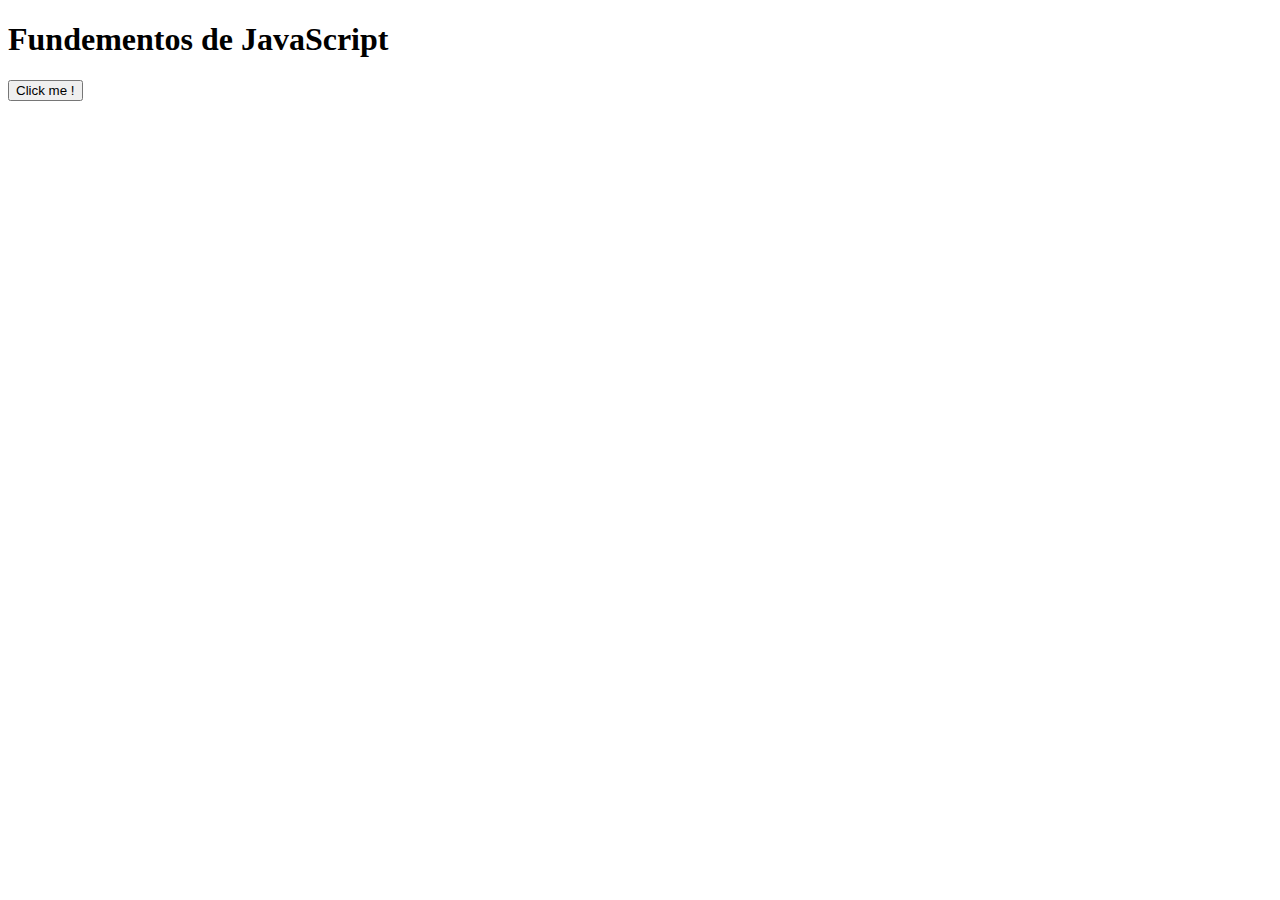
<file: index.html>
<!DOCTYPE html>
<html lang="en">

<head>
    <meta charset="UTF-8">
    <meta name="viewport" content="width=device-width, initial-scale=1.0">
    <title>Fundementos JS</title>
</head>

<body>
    <h1>Fundementos de JavaScript</h1>
    <button onclick="hola()">Click me !</button>
    <script src="./app.js"></script>
</body>

</html>
</file>
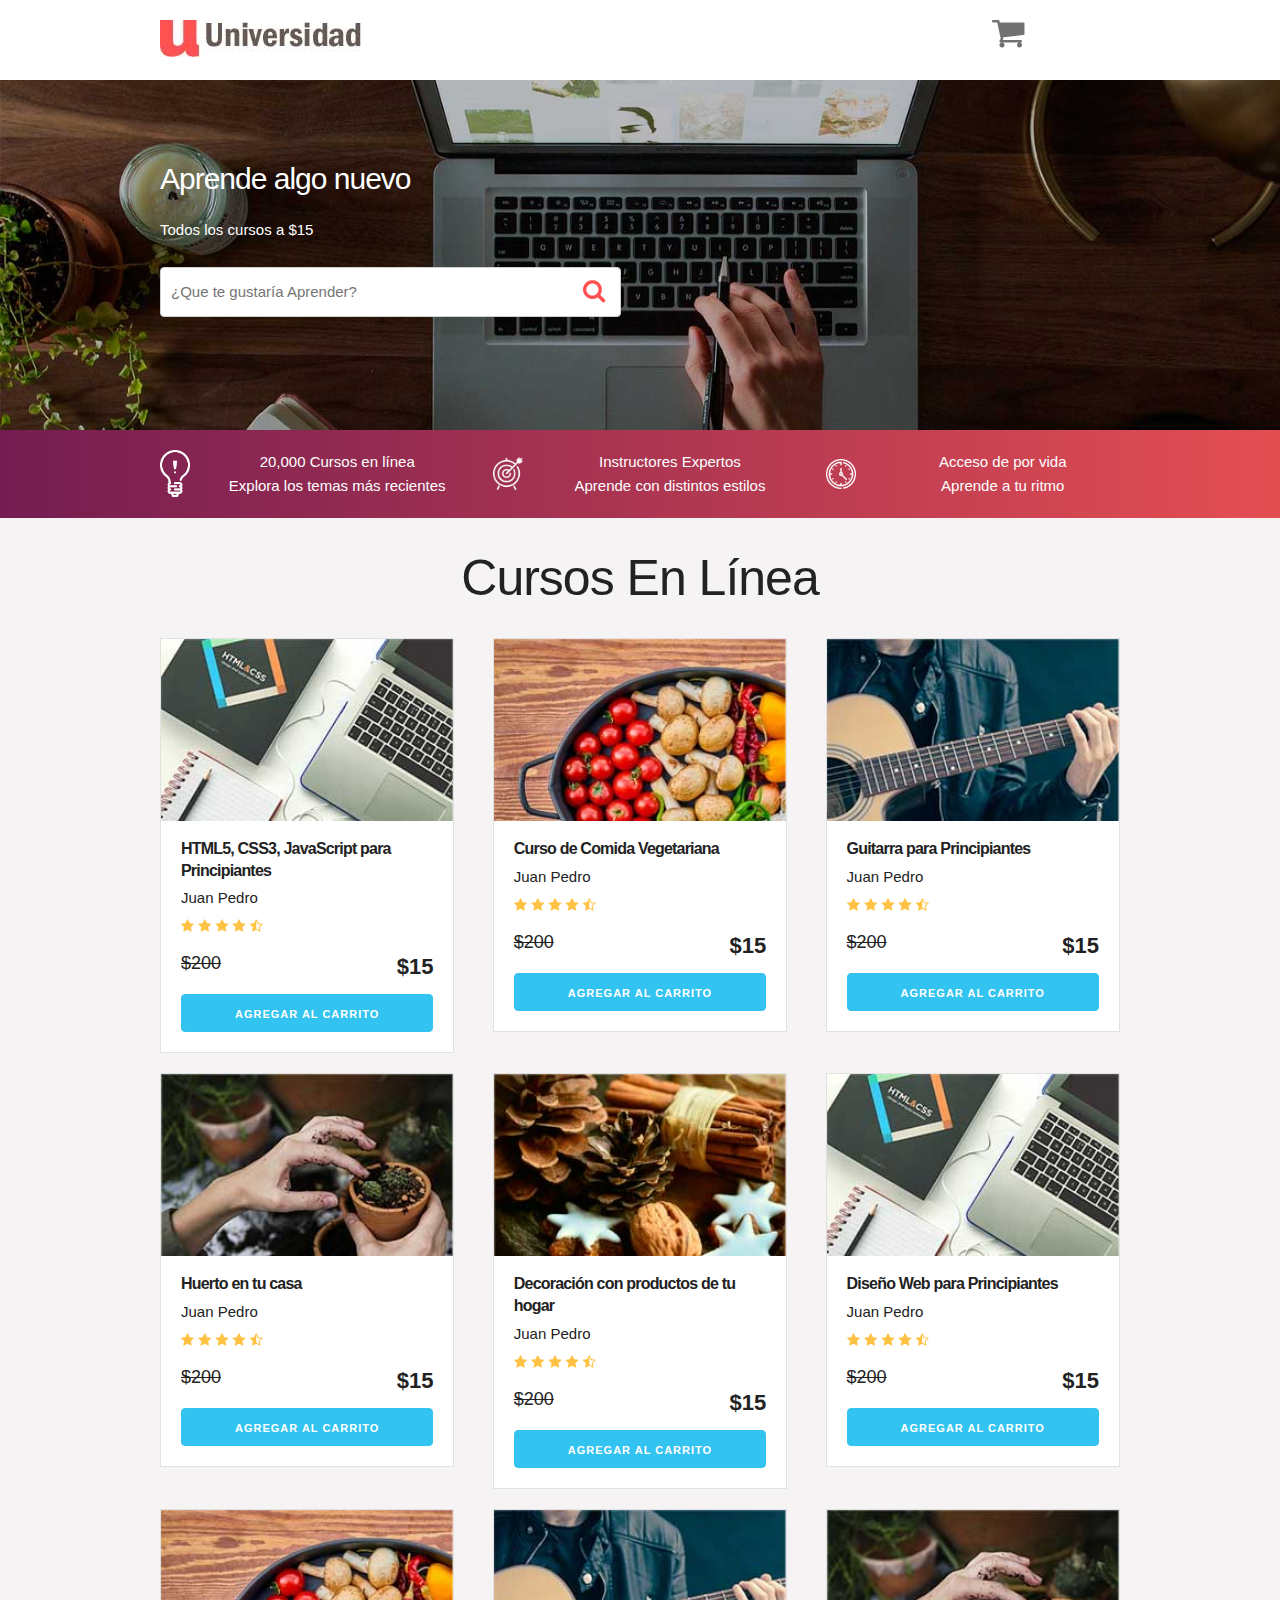
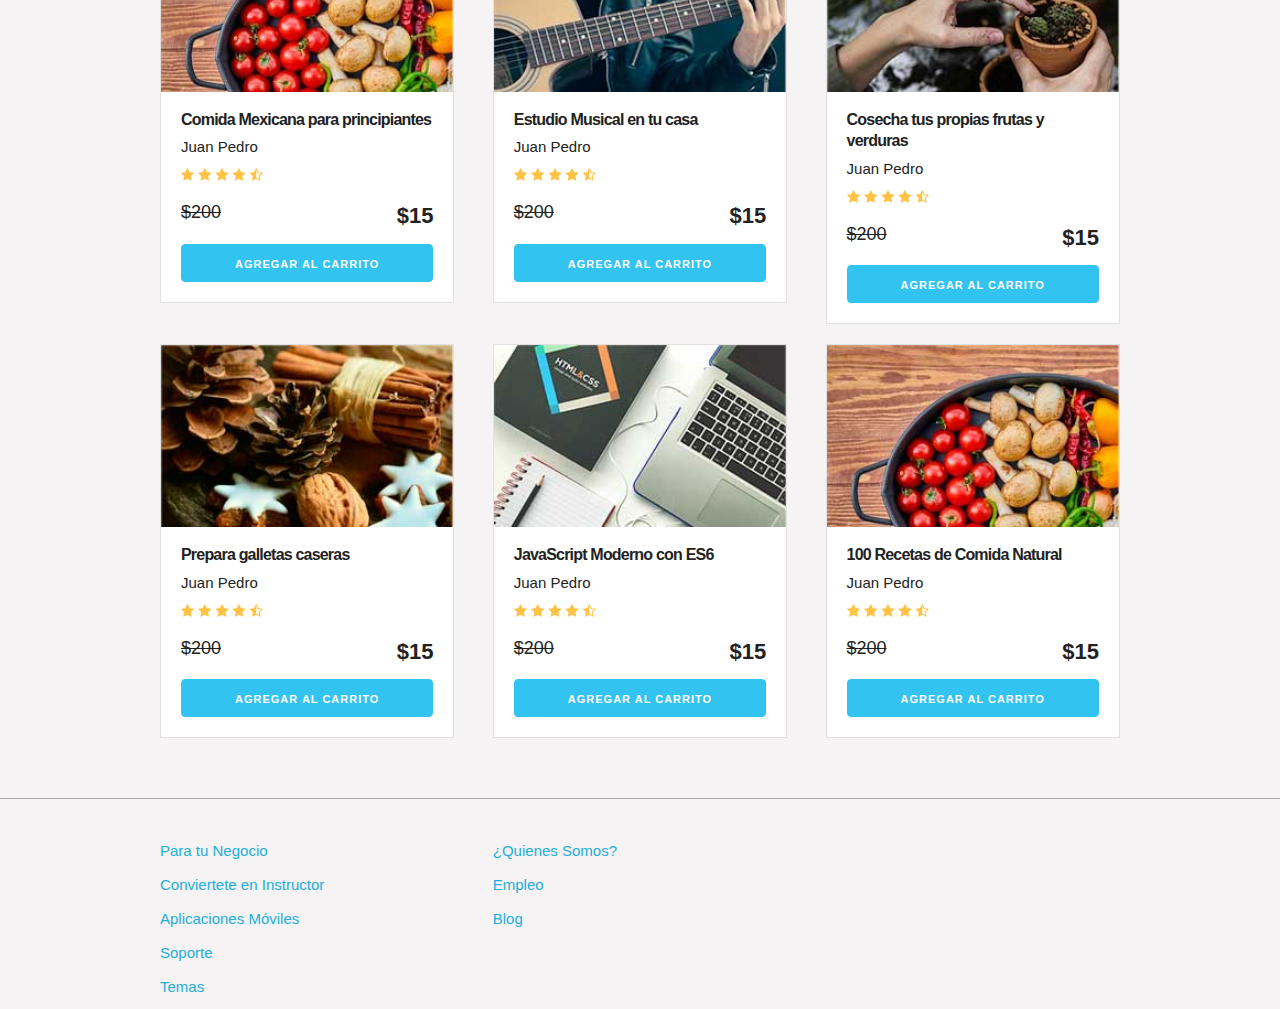
<file: CarritoJS/index.html>
<!DOCTYPE html>
<html lang="en">
<head>
    <meta charset="UTF-8">
    <meta name="viewport" content="width=device-width, initial-scale=1.0">
    <meta http-equiv="X-UA-Compatible" content="ie=edge">
    <title>Carrito</title>
    <link rel="stylesheet" href="css/normalize.css">
    <link rel="stylesheet" href="css/skeleton.css">
    <link rel="stylesheet" href="css/custom.css">
</head>
<body>
<header id="header" class="header">
    <div class="container">
        <div class="row">
            <div class="four columns">
                <img src="img/logo.jpg" id="logo">
            </div>
            <div class="two columns u-pull-right">
                <ul>
                    <li class="submenu">
                            <img src="img/cart.png" id="img-carrito">
                            <div id="carrito">
                                    
                                    <table id="lista-carrito" class="u-full-width">
                                        <thead>
                                            <tr>
                                                <th>Imagen</th>
                                                <th>Nombre</th>
                                                <th>Precio</th>
                                                <th>Cantidad</th>
                                                <th></th>
                                            </tr>
                                        </thead>
                                        <tbody></tbody>
                                    </table>

                                    <a href="#" id="vaciar-carrito" class="button u-full-width">Vaciar Carrito</a>
                            </div>
                    </li>
                </ul>
            </div>
        </div> 
    </div>
    </header>


    <div id="hero">
        <div class="container">
            <div class="row">
                    <div class="six columns">
                        <div class="contenido-hero">
                                <h2>Aprende algo nuevo</h2>
                                <p>Todos los cursos a $15</p>
                                <form action="#" id="busqueda" method="post" class="formulario">
                                    <input class="u-full-width" type="text" placeholder="¿Que te gustaría Aprender?" id="buscador">
                                    <input type="submit" id="submit-buscador" class="submit-buscador">
                                </form>
                        </div>
                    </div>
            </div> 
        </div>
    </div>

    <div class="barra">
        <div class="container">
            <div class="row">
                    <div class="four columns icono icono1">
                        <p>20,000 Cursos en línea <br>
                        Explora  los temas más recientes</p>
                    </div>
                    <div class="four columns icono icono2">
                        <p>Instructores Expertos <br>
                        Aprende con distintos estilos</p>
                    </div>
                    <div class="four columns icono icono3">
                        <p>Acceso de por vida <br>
                        Aprende a tu ritmo</p>
                    </div>
            </div>
        </div>

    </div>

    <div id="lista-cursos" class="container">
        <h1 id="encabezado" class="encabezado">Cursos En Línea</h1>
        <div class="row">
            <div class="four columns">
                <div class="card">
                    <img src="img/curso1.jpg" class="imagen-curso u-full-width">
                    <div class="info-card">
                        <h4>HTML5, CSS3, JavaScript para Principiantes</h4>
                        <p>Juan Pedro</p>
                        <img src="img/estrellas.png">
                        <p class="precio">$200  <span class="u-pull-right ">$15</span></p>
                        <a href="#" class="u-full-width button-primary button input agregar-carrito" data-id="1">Agregar Al Carrito</a>
                    </div>
                </div> <!--.card-->
            </div>
            <div class="four columns">
                    <div class="card">
                        <img src="img/curso2.jpg" class="imagen-curso u-full-width">
                        <div class="info-card">
                            <h4>Curso de Comida Vegetariana</h4>
                            <p>Juan Pedro</p>
                            <img src="img/estrellas.png">
                            <p class="precio">$200  <span class="u-pull-right ">$15</span></p>
                            <a href="#" class="u-full-width button-primary button input agregar-carrito" data-id="2">Agregar Al Carrito</a>
                        </div>
                    </div>
            </div>
            <div class="four columns">
                    <div class="card">
                        <img src="img/curso3.jpg" class="imagen-curso u-full-width">
                        <div class="info-card">
                            <h4>Guitarra para Principiantes</h4>
                            <p>Juan Pedro</p>
                            <img src="img/estrellas.png">
                            <p class="precio">$200  <span class="u-pull-right ">$15</span></p>
                            <a href="#" class="u-full-width button-primary button input agregar-carrito" data-id="3">Agregar Al Carrito</a>
                        </div>
                    </div> <!--.card-->
            </div>

        </div> <!--.row-->
        <div class="row">
            <div class="four columns">
                <div class="card">
                    <img src="img/curso4.jpg" class="imagen-curso u-full-width">
                    <div class="info-card">
                        <h4>Huerto en tu casa</h4>
                        <p>Juan Pedro</p>
                        <img src="img/estrellas.png">
                        <p class="precio">$200  <span class="u-pull-right ">$15</span></p>
                        <a href="#" class="u-full-width button-primary button input agregar-carrito" data-id="4">Agregar Al Carrito</a>
                    </div>
                </div> <!--.card-->
            </div>
            <div class="four columns">
                    <div class="card">
                        <img src="img/curso5.jpg" class="imagen-curso u-full-width">
                        <div class="info-card">
                            <h4>Decoración con productos de tu hogar</h4>
                            <p>Juan Pedro</p>
                            <img src="img/estrellas.png">
                            <p class="precio">$200  <span class="u-pull-right ">$15</span></p>
                            <a href="#" class="u-full-width button-primary button input agregar-carrito" data-id="5">Agregar Al Carrito</a>
                        </div>
                    </div> <!--.card-->
            </div>
            <div class="four columns">
                    <div class="card">
                        <img src="img/curso1.jpg" class="imagen-curso u-full-width">
                        <div class="info-card">
                            <h4>Diseño Web para Principiantes</h4>
                            <p>Juan Pedro</p>
                            <img src="img/estrellas.png">
                            <p class="precio">$200  <span class="u-pull-right ">$15</span></p>
                            <a href="#" class="u-full-width button-primary button input agregar-carrito" data-id="6">Agregar Al Carrito</a>
                        </div>
                    </div> <!--.card-->
            </div>
        </div> <!--.row-->
        <div class="row">
            <div class="four columns">
                <div class="card">
                    <img src="img/curso2.jpg" class="imagen-curso u-full-width">
                    <div class="info-card">
                        <h4>Comida Mexicana para principiantes</h4>
                        <p>Juan Pedro</p>
                        <img src="img/estrellas.png">
                        <p class="precio">$200  <span class="u-pull-right ">$15</span></p>
                        <a href="#" class="u-full-width button-primary button input agregar-carrito" data-id="7">Agregar Al Carrito</a>
                    </div>
                </div> <!--.card-->
            </div>
            <div class="four columns">
                    <div class="card">
                        <img src="img/curso3.jpg" class="imagen-curso u-full-width">
                        <div class="info-card">
                            <h4>Estudio Musical en tu casa</h4>
                            <p>Juan Pedro</p>
                            <img src="img/estrellas.png">
                            <p class="precio">$200  <span class="u-pull-right ">$15</span></p>
                            <a href="#" class="u-full-width button-primary button input agregar-carrito" data-id="8">Agregar Al Carrito</a>
                        </div>
                    </div> <!--.card-->
            </div>
            <div class="four columns">
                    <div class="card">
                        <img src="img/curso4.jpg" class="imagen-curso u-full-width">
                        <div class="info-card">
                            <h4>Cosecha tus propias frutas y verduras</h4>
                            <p>Juan Pedro</p>
                            <img src="img/estrellas.png">
                            <p class="precio">$200  <span class="u-pull-right ">$15</span></p>
                            <a href="#" class="u-full-width button-primary button input agregar-carrito" data-id="9">Agregar Al Carrito</a>
                        </div>
                    </div> <!--.card-->
            </div>
        </div> <!--.row-->
        <div class="row">
                <div class="four columns">
                    <div class="card">
                        <img src="img/curso5.jpg" class="imagen-curso u-full-width">
                        <div class="info-card">
                            <h4>Prepara galletas caseras</h4>
                            <p>Juan Pedro</p>
                            <img src="img/estrellas.png">
                            <p class="precio">$200  <span class="u-pull-right ">$15</span></p>
                            <a href="#" class="u-full-width button-primary button input agregar-carrito" data-id="10">Agregar Al Carrito</a>
                        </div>
                    </div> <!--.card-->
                </div>
                <div class="four columns">
                        <div class="card">
                            <img src="img/curso1.jpg" class="imagen-curso u-full-width">
                            <div class="info-card">
                                <h4>JavaScript Moderno con ES6</h4>
                                <p>Juan Pedro</p>
                                <img src="img/estrellas.png">
                                <p class="precio">$200  <span class="u-pull-right ">$15</span></p>
                                <a href="#" class="u-full-width button-primary button input agregar-carrito" data-id="11">Agregar Al Carrito</a>
                            </div>
                        </div> <!--.card-->
                </div>
                <div class="four columns">
                        <div class="card">
                            <img src="img/curso2.jpg" class="imagen-curso u-full-width">
                            <div class="info-card">
                                <h4>100 Recetas de Comida Natural</h4>
                                <p>Juan Pedro</p>
                                <img src="img/estrellas.png">
                                <p class="precio">$200  <span class="u-pull-right ">$15</span></p>
                                <a href="#" class="u-full-width button-primary button input agregar-carrito" data-id="12">Agregar Al Carrito</a>
                            </div>
                        </div> <!--.card-->
                </div>
            </div> <!--.row-->
    </div>  

    <footer id="footer" class="footer">
        <div class="container">
            <div class="row">
                    <div class="four columns">
                            <nav id="principal" class="menu">
                                <a class="enlace" href="#">Para tu Negocio</a>
                                <a class="enlace" href="#">Conviertete en Instructor</a>
                                <a class="enlace" href="#">Aplicaciones Móviles</a>
                                <a class="enlace" href="#">Soporte</a>
                                <a class="enlace" href="#">Temas</a>
                            </nav>
                    </div>
                    <div class="four columns">
                            <nav id="secundaria" class="menu">
                                <a class="enlace" href="#">¿Quienes Somos?</a>
                                <a class="enlace" href="#">Empleo</a>
                                <a class="enlace" href="#">Blog</a>
                            </nav>
                    </div>
            </div>
        </div>
    </footer>

    <script src="js/app.js"></script>

</body>
</html>
</file>
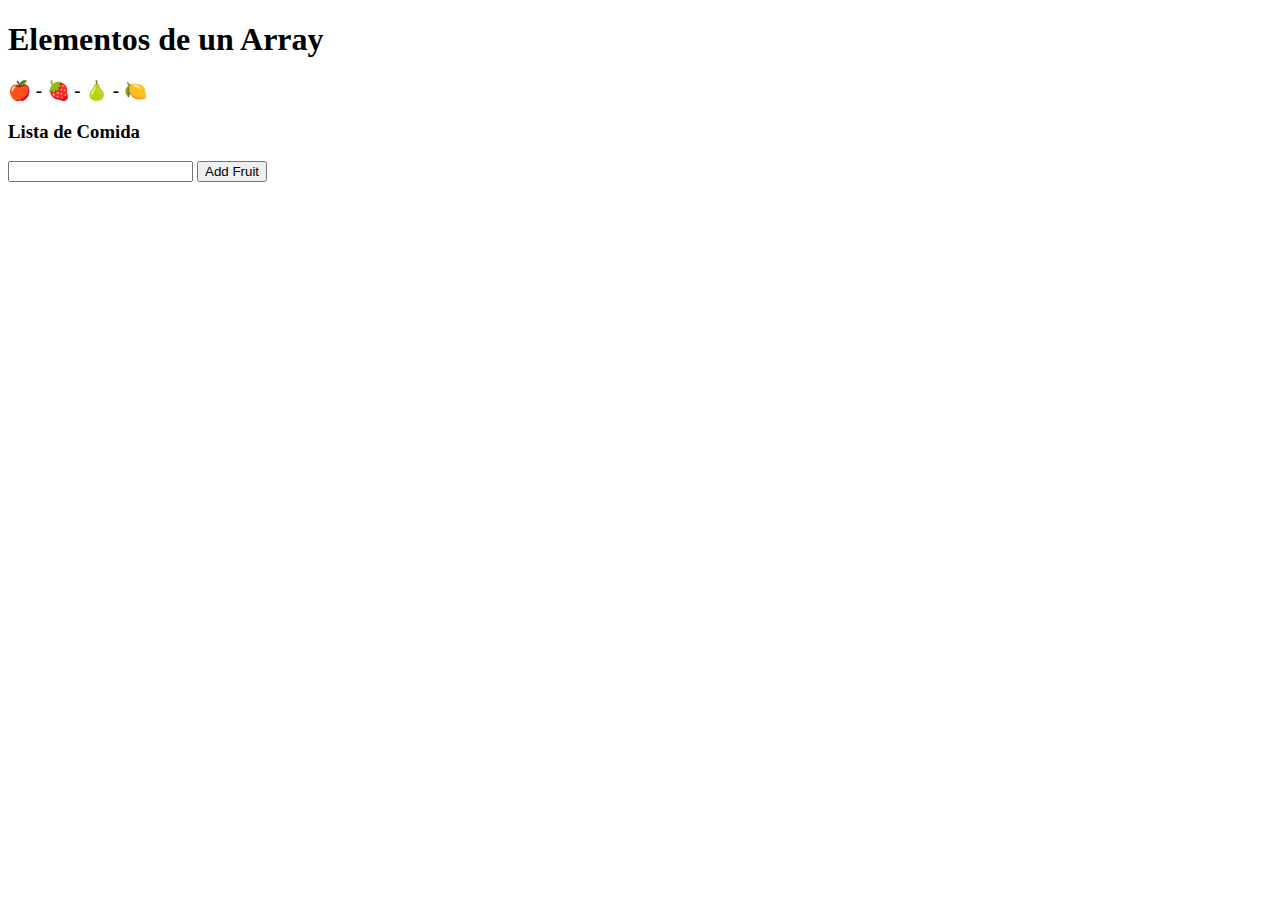
<file: arrays.html>
<!DOCTYPE html>
<html lang="en">
<head>
    <meta charset="UTF-8">
    <meta name="viewport" content="width=device-width, initial-scale=1.0">
    <title>Document</title>
</head>
<body>
    <div class="container">
        <h1>Elementos de un Array</h1>
        <h3 id="resultado"></h3>
        <h3>Lista de Comida</h3>
        <input type="text" id="itemFood">
        <button onclick="addFruit()">Add Fruit</button>
        <br>
        <ul id="comida"></ul>
    </div>
    <script src="./arrays.js"></script>
</body>
</html>
</file>
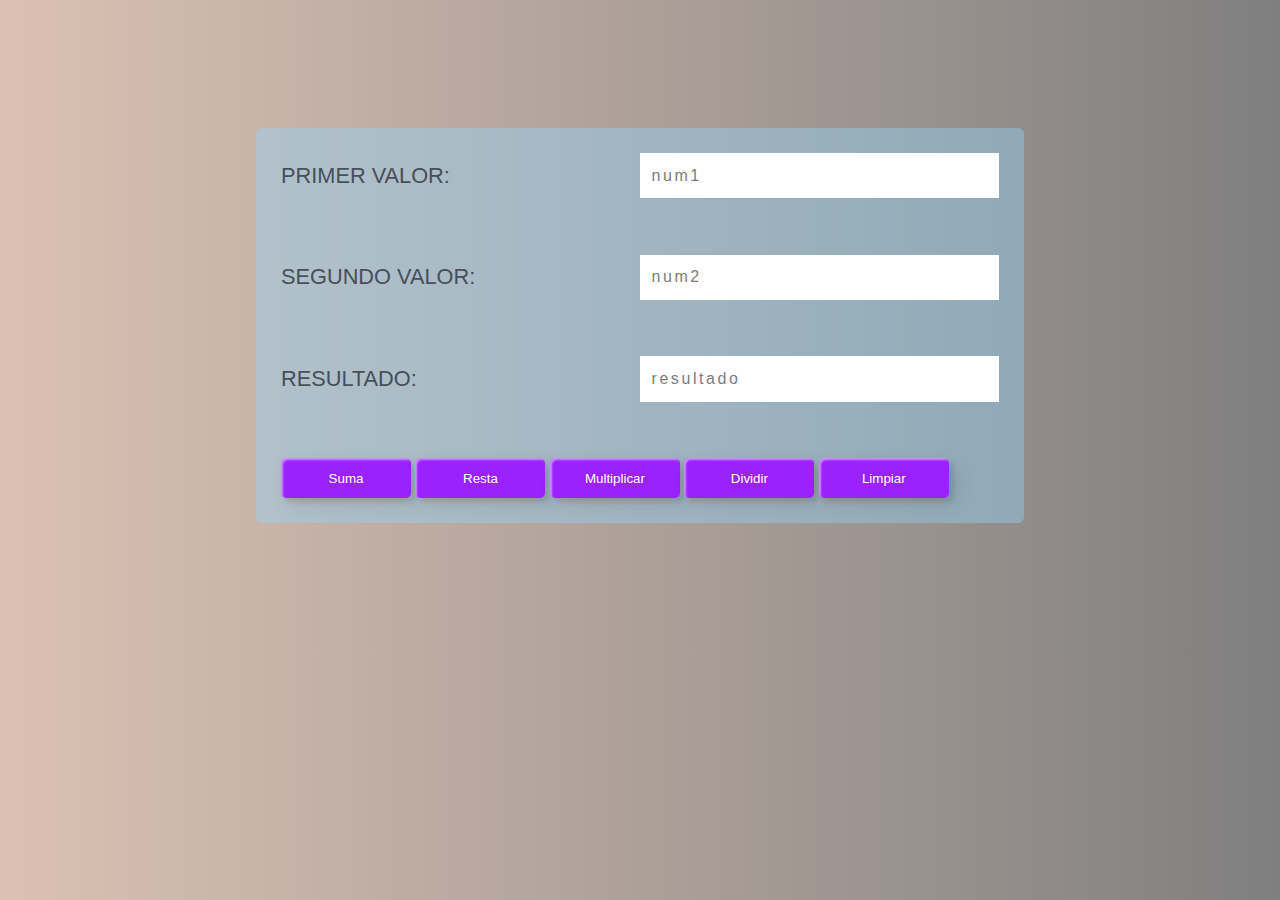
<file: calculadora.html>
<!DOCTYPE html>
<html lang="en">
<head>
    <meta charset="UTF-8">
    <meta name="viewport" content="width=device-width, initial-scale=1.0">
    <link rel="stylesheet" href="./styles.css">
    <title>Calculadora JS</title>
</head>
<body>
    <div class="container">
        <div class="card"> 
            <div class="field pixel">
                    <label for="pixel">Primer Valor: </label>
                <input type="text" name="" id="num1" placeholder="num1" class="m-pixel"></div>
                <br>
                <div class="field pixel">
                    <label for="pixel">Segundo Valor: </label>
                <input type="text" name="" id="num2" placeholder="num2" class="m-pixel"></div>
                <br>
                <div class="field pixel">
                    <label for="pixel">Resultado: </label>
                <input type="text" name="" id="res" placeholder="resultado" class="m-pixel"></div>
                <br>
                
                <button onclick="suma()" class="efect">Suma</button>
                <button onclick="resta()" class="efect">Resta</button>
                <button onclick="multiplicar()" class="efect">Multiplicar</button>
                <button onclick="dividir()" class="efect">Dividir</button>
                <button onclick="limpiar()" class="efect">Limpiar</button>
        </div>
    </div>
    <script src="./calculadora.js"></script>
</body>
</html>
</file>
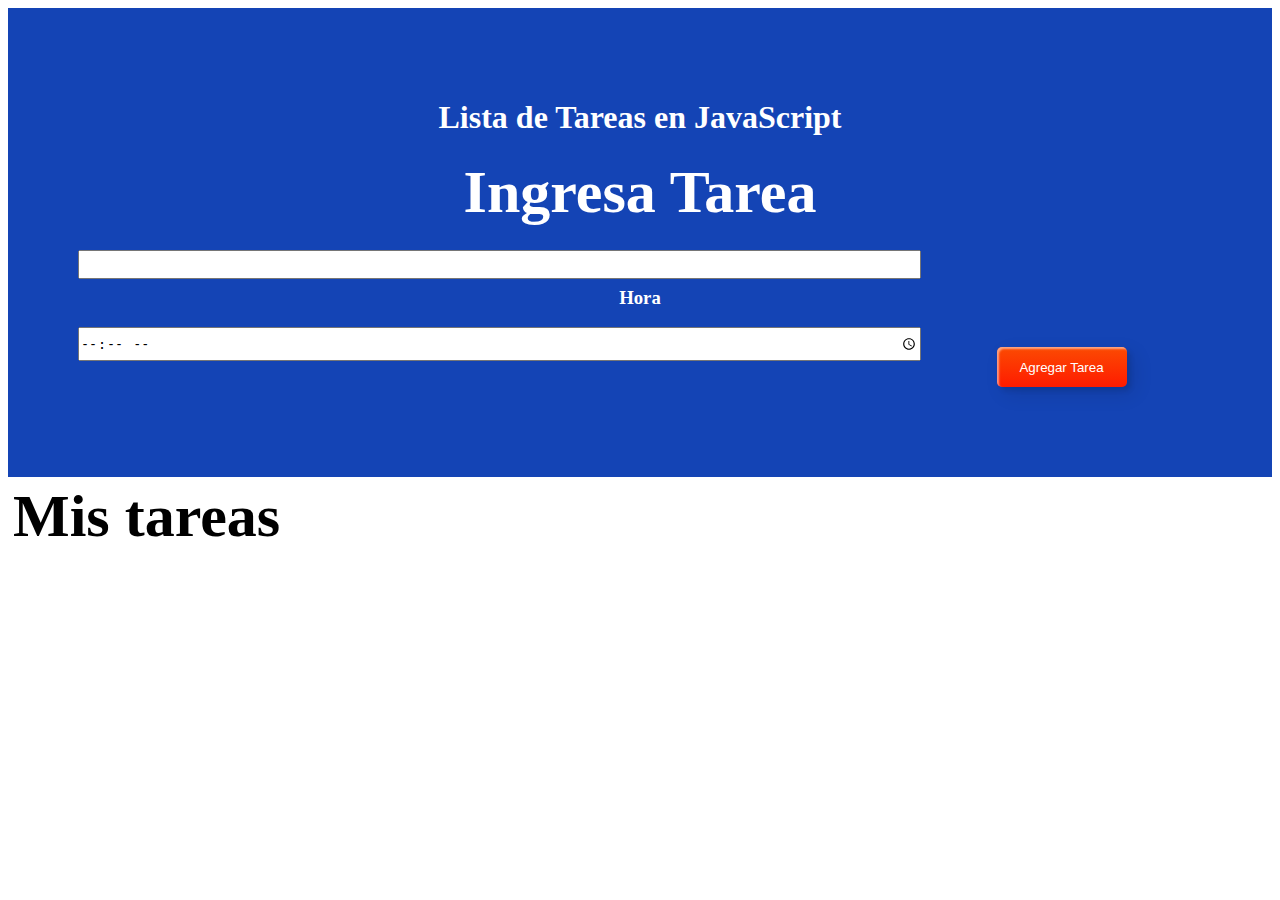
<file: tareas.html>
<!DOCTYPE html>
<html lang="en">
<head>
    <meta charset="UTF-8">
    <meta name="viewport" content="width=device-width, initial-scale=1.0">
    <link rel="stylesheet" href="./style_tarea.css">
    <title>Lista se Tareas en JavaScript</title>
</head>
<body>
    <div class="container">
        <div class="cabeza">
        <h1>Lista de Tareas en JavaScript</h1>
        <div id="formulario">
            <h2>Ingresa Tarea </h2>
            <br>
            <input type="" id="inputTarea">
            <br>
            <h3>Hora</h3>
            <input type="time" id="tiempo">
            <button onclick="addTarea()" class="custom-btn btn-5">Agregar Tarea</button></div>
        </div>
        <div class="" id="tareas">
            <h2>Mis tareas</h2>
            <ul></ul>
        </div>
    </div>
    <script src="./tareas.js"></script>
</body>
</html>
</file>
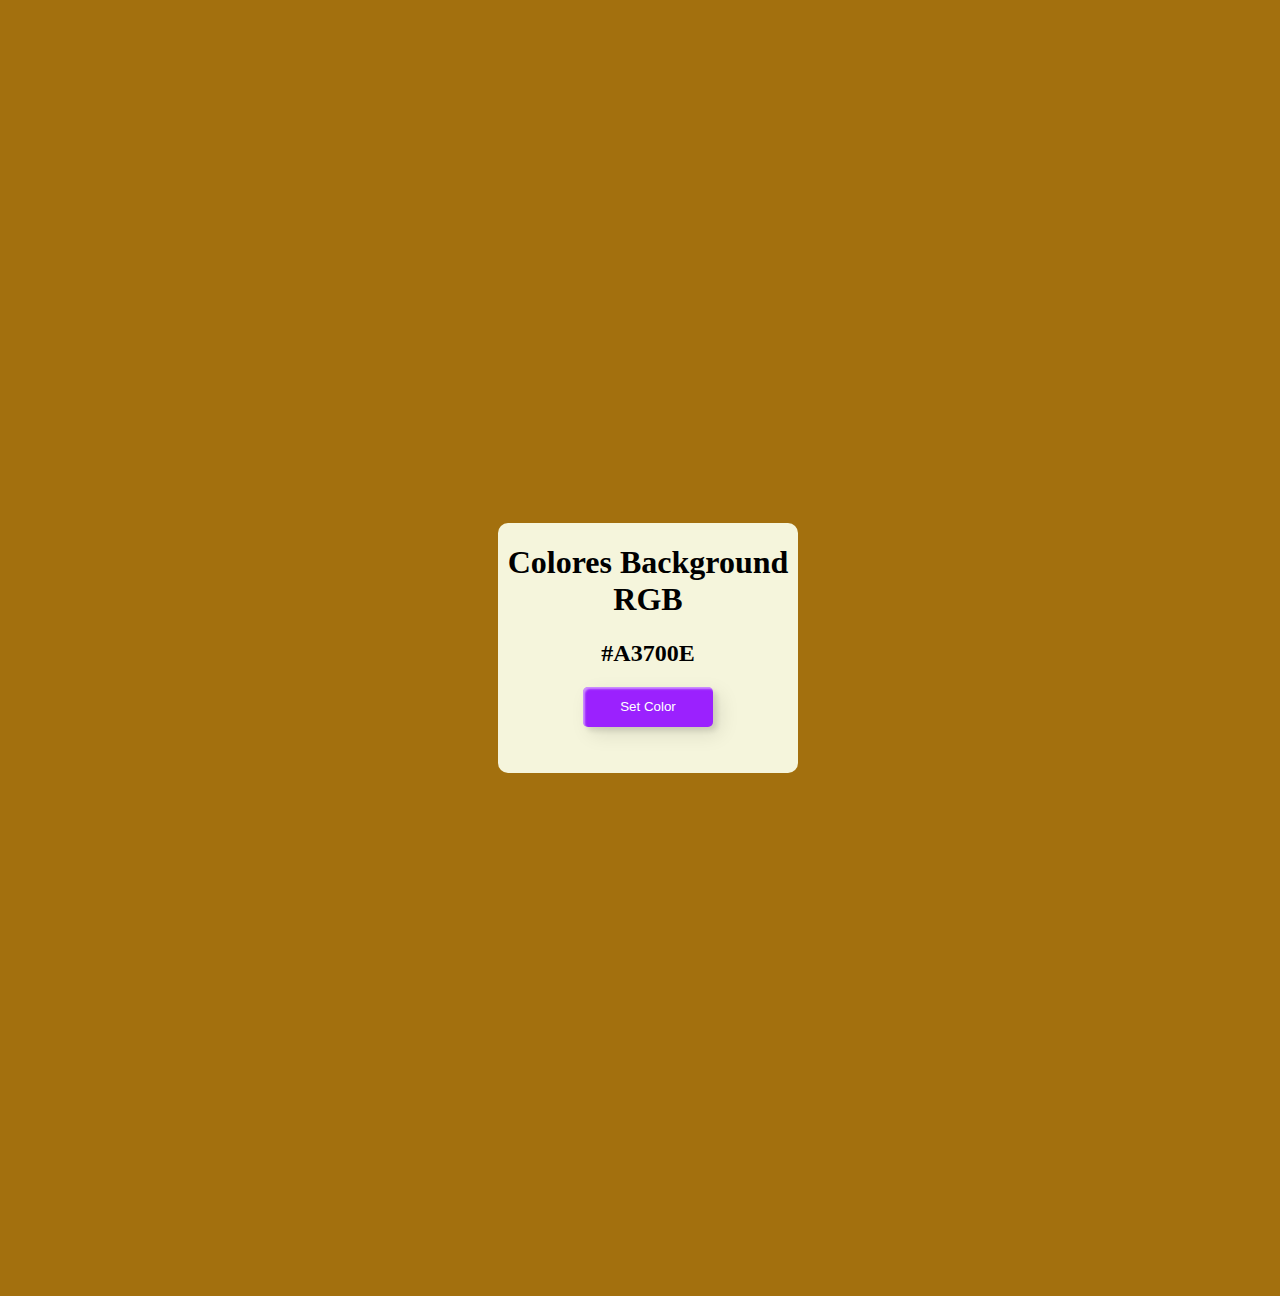
<file: dom/coloresbg.html>
<!DOCTYPE html>
<html lang="en">
<head>
    <meta charset="UTF-8">
    <meta name="viewport" content="width=device-width, initial-scale=1.0">
    <title>Colores Background</title>
    <style>
        body{
            width: 100vw;
            height: 100vw;
            display: grid;
            place-items: center;
        }
        .container {
            width: 300px;
            height: 250px;
            border-radius: 10px;
            background-color: beige;
            text-align: center;
        }

        button{


            width: 130px;
              height: 40px;
              color: #fff;
              border-radius: 5px;
              padding: 10px 25px;
              font-family: 'Lato', sans-serif;
              font-weight: 500;
              background: transparent;
              cursor: pointer;
              transition: all 0.3s ease;
              position: relative;
              display: inline-block;
               box-shadow:inset 2px 2px 2px 0px rgba(255,255,255,.5),
               7px 7px 20px 0px rgba(0,0,0,.1),
               4px 4px 5px 0px rgba(0,0,0,.1);
              outline: none;
            }
            
            
            .efect {
                    background: #9b21fe;
                    border: none;
                    z-index: 1;
                  }
                  .efect:after {
                    position: absolute;
                    content: "";
                    width: 0;
                    height: 100%;
                    top: 0;
                    right: 0;
                    z-index: -1;
                    background-color: #663dff;
                    border-radius: 5px;
                     box-shadow:inset 2px 2px 2px 0px rgba(255,255,255,.5),
                     7px 7px 20px 0px rgba(0,0,0,.1),
                     4px 4px 5px 0px rgba(0,0,0,.1);
                    transition: all 0.3s ease;
                  }
                  .efect:hover {
                    color: #fff;
                  }
                  .efect:hover:after {
                    left: 0;
                    width: 100%;
                  }
                  .efect:active {
                    top: 2px;
                  }

    </style>
</head>
<body>
    <div class="container">
        <h1> Colores Background RGB</h1>
        <h2></h2>
        <button onclick="setColor()" class="efect"> Set Color</button>
    </div>
    <script src="./coloresbg.js"></script>
</body>
</html>
</file>
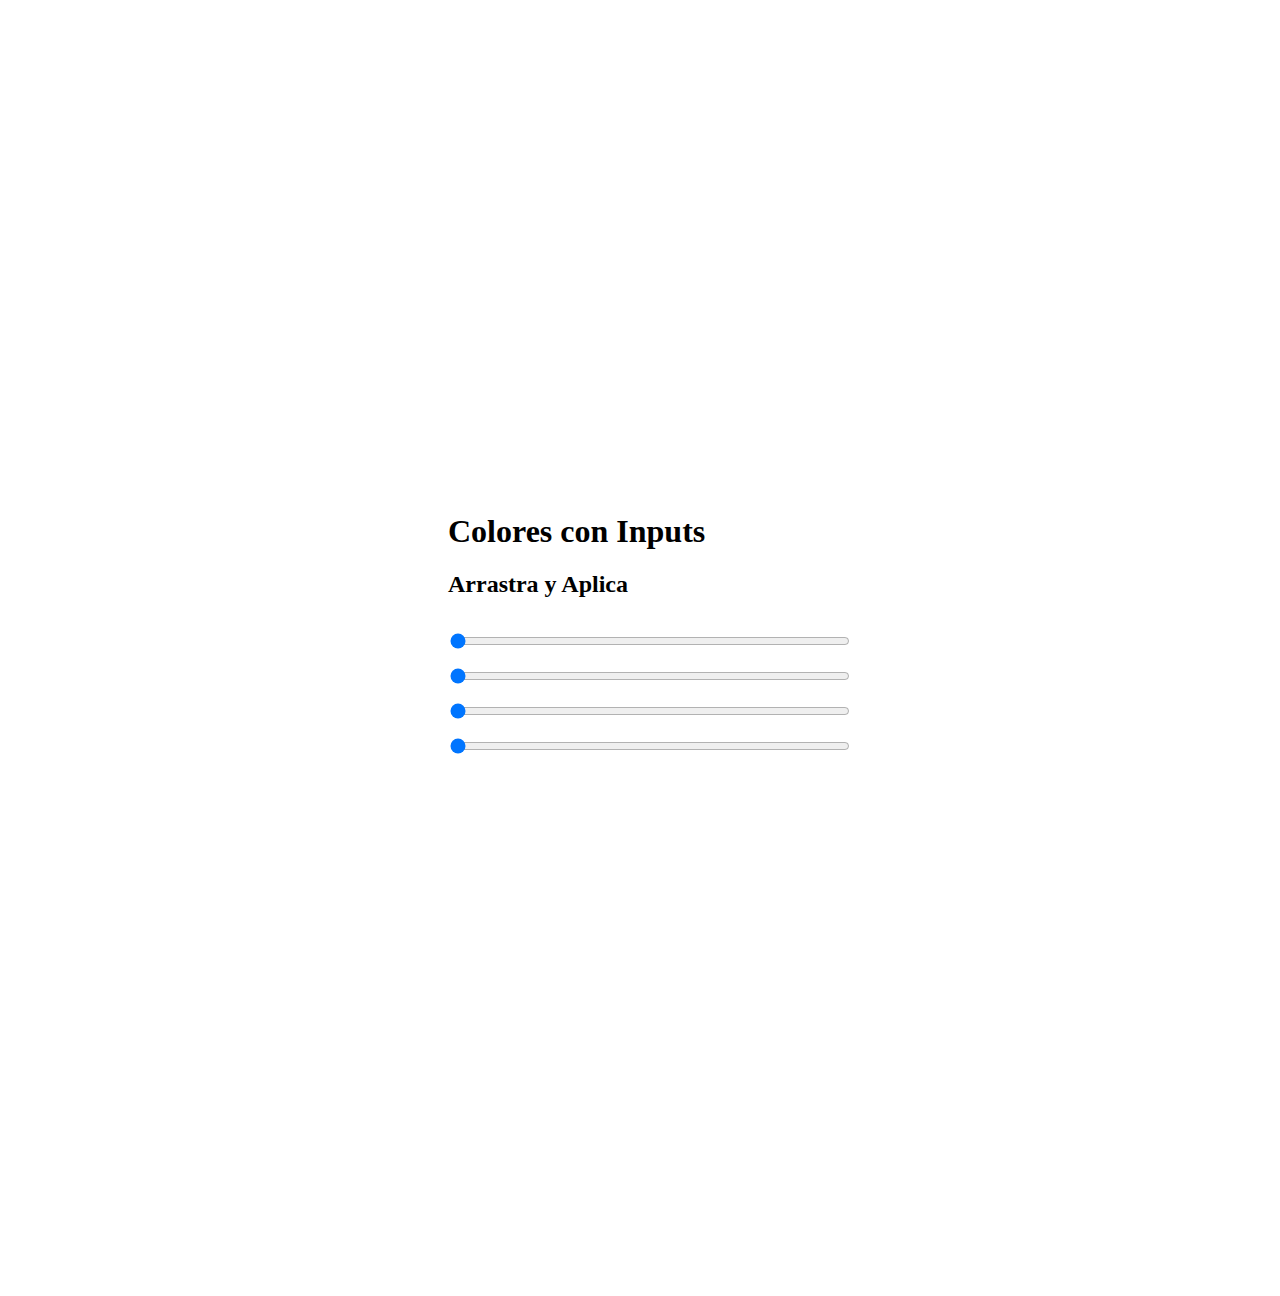
<file: dom/coloresinput.html>
<!DOCTYPE html>
<html lang="en">
<head>
    <meta charset="UTF-8">
    <meta name="viewport" content="width=device-width, initial-scale=1.0">
    <title>Colores  con Inputs</title>
    <style>
        body{
            width: 100vw;
            height: 100vw;
            display: grid;
            place-items: center;

        }
        .container{
            width: 400px;
            height: 300px;
        }
        .container *{
            width: 100%;
            margin-top: 15px;
        }
    </style>
</head>
<body>
    <div class="container">
        <h1>Colores con Inputs</h1>
        <h2>Arrastra y Aplica</h2>
        <input type="range" name="" id="red" value="0">
        <br>
        <input type="range" name="" id="green" value="0">
        <br>
        <input type="range" name="" id="blue" value="0">
        <br>
        <input type="range" name="" id="trans" value="0">
        <br>
        
    </div>
    <script src="./coloresinput.js"></script>
</body>
</html>
</file>
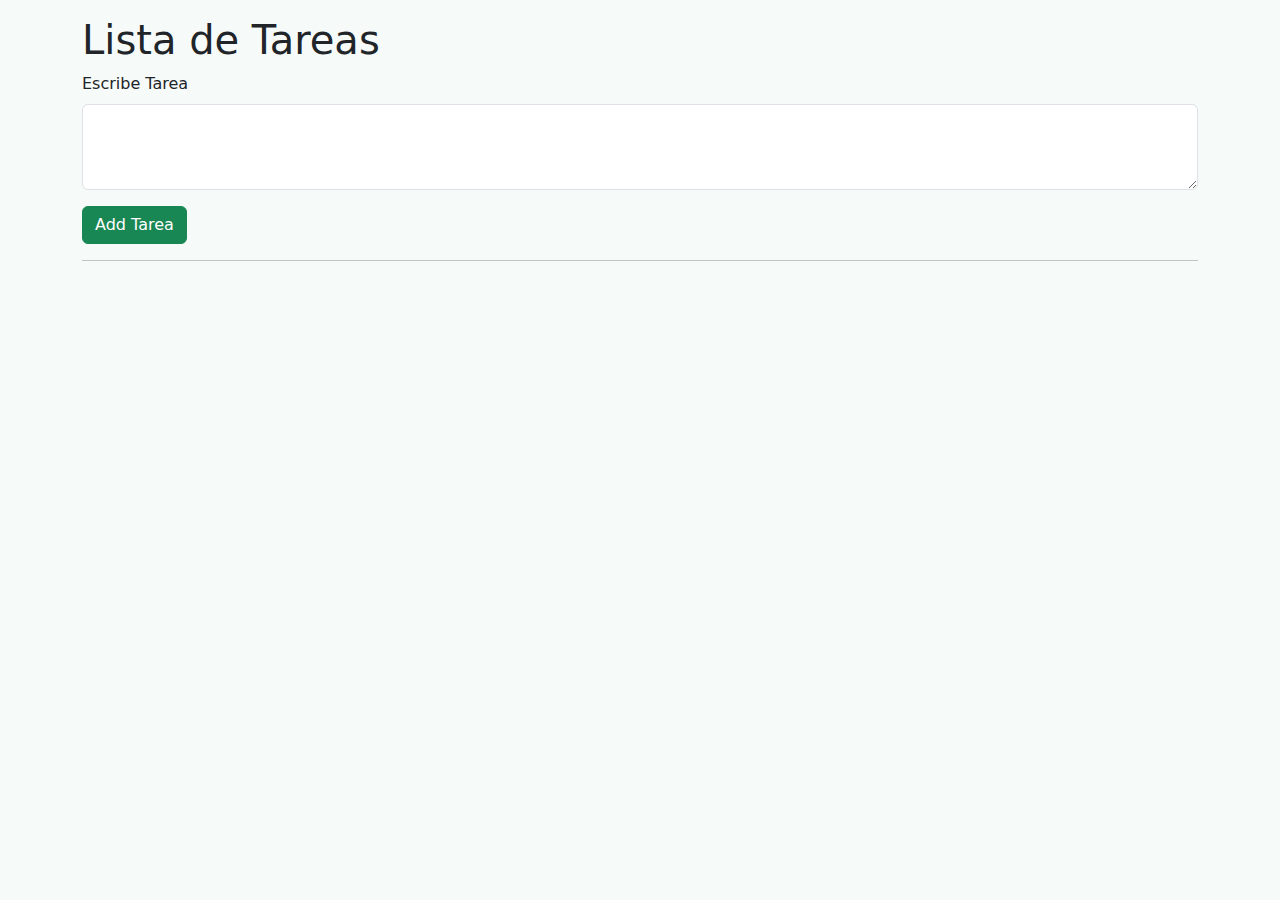
<file: dom/tareas.html>
<!DOCTYPE html>
<html lang="en">
<head>
    <meta charset="UTF-8">
    <meta name="viewport" content="width=device-width, initial-scale=1.0">
    <title>Lista de Tareas Bootstrap</title>
    <link rel="stylesheet" href="https://cdn.jsdelivr.net/npm/bootstrap@5.3.2/dist/css/bootstrap.min.css">
    <style>
        body{
            background-color: rgba(99, 168, 145, 0.055);
        }
        .alert .btn{
            width: 35px;
            height: 35px;
            border-radius: 100%;
            margin-right: 10px;
        }
        .red{
            background-color: red;
        }
        .green{
            background-color: lime;

        }
        .yellow{
            background-color: yellow;

        }
         
        .alert{
            display: flex;
            flex-direction: row;
            justify-content: space-between;
        }
    </style>
</head>
<body>
    <div class="container mt-3">
        <h1>Lista de Tareas</h1>
        <div class="mb-3">
            <label for="inputTarea" class="form-label">Escribe Tarea</label>
            <textarea class="form-control" id="inputTarea" rows="3"></textarea>
          </div>
          <button class="btn btn-success" id="btnTarea">Add Tarea</button>
          <hr>
          <div id="tareas">


          </div>
    </div>
    
<script src="https://cdn.jsdelivr.net/npm/bootstrap@5.3.2/dist/js/bootstrap.bundle.min.js"> </script>
<script src="./tareas.js"></script>
</body>
</html>
</file>
<file: CarritoJS/css/skeleton.css>
/*
* Skeleton V2.0.4
* Copyright 2014, Dave Gamache
* www.getskeleton.com
* Free to use under the MIT license.
* http://www.opensource.org/licenses/mit-license.php
* 12/29/2014
*/


/* Table of contents
––––––––––––––––––––––––––––––––––––––––––––––––––
- Grid
- Base Styles
- Typography
- Links
- Buttons
- Forms
- Lists
- Code
- Tables
- Spacing
- Utilities
- Clearing
- Media Queries
*/


/* Grid
–––––––––––––––––––––––––––––––––––––––––––––––––– */
.container {
  position: relative;
  width: 100%;
  max-width: 960px;
  margin: 0 auto;
  padding: 0 20px;
  box-sizing: border-box; }
.column,
.columns {
  width: 100%;
  float: left;
  box-sizing: border-box; }

/* For devices larger than 400px */
@media (min-width: 400px) {
  .container {
    width: 85%;
    padding: 0; }
}

/* For devices larger than 550px */
@media (min-width: 550px) {
  .container {
    width: 80%; }
  .column,
  .columns {
    margin-left: 4%; }
  .column:first-child,
  .columns:first-child {
    margin-left: 0; }

  .one.column,
  .one.columns                    { width: 4.66666666667%; }
  .two.columns                    { width: 13.3333333333%; }
  .three.columns                  { width: 22%;            }
  .four.columns                   { width: 30.6666666667%; }
  .five.columns                   { width: 39.3333333333%; }
  .six.columns                    { width: 48%;            }
  .seven.columns                  { width: 56.6666666667%; }
  .eight.columns                  { width: 65.3333333333%; }
  .nine.columns                   { width: 74.0%;          }
  .ten.columns                    { width: 82.6666666667%; }
  .eleven.columns                 { width: 91.3333333333%; }
  .twelve.columns                 { width: 100%; margin-left: 0; }

  .one-third.column               { width: 30.6666666667%; }
  .two-thirds.column              { width: 65.3333333333%; }

  .one-half.column                { width: 48%; }

  /* Offsets */
  .offset-by-one.column,
  .offset-by-one.columns          { margin-left: 8.66666666667%; }
  .offset-by-two.column,
  .offset-by-two.columns          { margin-left: 17.3333333333%; }
  .offset-by-three.column,
  .offset-by-three.columns        { margin-left: 26%;            }
  .offset-by-four.column,
  .offset-by-four.columns         { margin-left: 34.6666666667%; }
  .offset-by-five.column,
  .offset-by-five.columns         { margin-left: 43.3333333333%; }
  .offset-by-six.column,
  .offset-by-six.columns          { margin-left: 52%;            }
  .offset-by-seven.column,
  .offset-by-seven.columns        { margin-left: 60.6666666667%; }
  .offset-by-eight.column,
  .offset-by-eight.columns        { margin-left: 69.3333333333%; }
  .offset-by-nine.column,
  .offset-by-nine.columns         { margin-left: 78.0%;          }
  .offset-by-ten.column,
  .offset-by-ten.columns          { margin-left: 86.6666666667%; }
  .offset-by-eleven.column,
  .offset-by-eleven.columns       { margin-left: 95.3333333333%; }

  .offset-by-one-third.column,
  .offset-by-one-third.columns    { margin-left: 34.6666666667%; }
  .offset-by-two-thirds.column,
  .offset-by-two-thirds.columns   { margin-left: 69.3333333333%; }

  .offset-by-one-half.column,
  .offset-by-one-half.columns     { margin-left: 52%; }

}


/* Base Styles
–––––––––––––––––––––––––––––––––––––––––––––––––– */
/* NOTE
html is set to 62.5% so that all the REM measurements throughout Skeleton
are based on 10px sizing. So basically 1.5rem = 15px :) */
html {
  font-size: 62.5%; }
body {
  font-size: 1.5em; /* currently ems cause chrome bug misinterpreting rems on body element */
  line-height: 1.6;
  font-weight: 400;
  font-family: "Raleway", "HelveticaNeue", "Helvetica Neue", Helvetica, Arial, sans-serif;
  color: #222; }


/* Typography
–––––––––––––––––––––––––––––––––––––––––––––––––– */
h1, h2, h3, h4, h5, h6 {
  margin-top: 0;
  margin-bottom: 2rem;
  font-weight: 300; }
h1 { font-size: 4.0rem; line-height: 1.2;  letter-spacing: -.1rem;}
h2 { font-size: 3.6rem; line-height: 1.25; letter-spacing: -.1rem; }
h3 { font-size: 3.0rem; line-height: 1.3;  letter-spacing: -.1rem; }
h4 { font-size: 2.4rem; line-height: 1.35; letter-spacing: -.08rem; }
h5 { font-size: 1.8rem; line-height: 1.5;  letter-spacing: -.05rem; }
h6 { font-size: 1.5rem; line-height: 1.6;  letter-spacing: 0; }

/* Larger than phablet */
@media (min-width: 550px) {
  h1 { font-size: 5.0rem; }
  h2 { font-size: 4.2rem; }
  h3 { font-size: 3.6rem; }
  h4 { font-size: 3.0rem; }
  h5 { font-size: 2.4rem; }
  h6 { font-size: 1.5rem; }
}

p {
  margin-top: 0; }


/* Links
–––––––––––––––––––––––––––––––––––––––––––––––––– */
a {
  color: #1EAEDB; }
a:hover {
  color: #0FA0CE; }


/* Buttons
–––––––––––––––––––––––––––––––––––––––––––––––––– */
.button,
button,
input[type="submit"],
input[type="reset"],
input[type="button"] {
  display: inline-block;
  height: 38px;
  padding: 0 30px;
  color: #555;
  text-align: center;
  font-size: 11px;
  font-weight: 600;
  line-height: 38px;
  letter-spacing: .1rem;
  text-transform: uppercase;
  text-decoration: none;
  white-space: nowrap;
  background-color: transparent;
  border-radius: 4px;
  border: 1px solid #bbb;
  cursor: pointer;
  box-sizing: border-box; }
.button:hover,
button:hover,
input[type="submit"]:hover,
input[type="reset"]:hover,
input[type="button"]:hover,
.button:focus,
button:focus,
input[type="submit"]:focus,
input[type="reset"]:focus,
input[type="button"]:focus {
  color: #333;
  border-color: #888;
  outline: 0; }
.button.button-primary,
button.button-primary,
input[type="submit"].button-primary,
input[type="reset"].button-primary,
input[type="button"].button-primary {
  color: #FFF;
  background-color: #33C3F0;
  border-color: #33C3F0; }
.button.button-primary:hover,
button.button-primary:hover,
input[type="submit"].button-primary:hover,
input[type="reset"].button-primary:hover,
input[type="button"].button-primary:hover,
.button.button-primary:focus,
button.button-primary:focus,
input[type="submit"].button-primary:focus,
input[type="reset"].button-primary:focus,
input[type="button"].button-primary:focus {
  color: #FFF;
  background-color: #1EAEDB;
  border-color: #1EAEDB; }


/* Forms
–––––––––––––––––––––––––––––––––––––––––––––––––– */
input[type="email"],
input[type="number"],
input[type="search"],
input[type="text"],
input[type="tel"],
input[type="url"],
input[type="password"],
textarea,
select {
  height: 38px;
  padding: 6px 10px; /* The 6px vertically centers text on FF, ignored by Webkit */
  background-color: #fff;
  border: 1px solid #D1D1D1;
  border-radius: 4px;
  box-shadow: none;
  box-sizing: border-box; }
/* Removes awkward default styles on some inputs for iOS */
input[type="email"],
input[type="number"],
input[type="search"],
input[type="text"],
input[type="tel"],
input[type="url"],
input[type="password"],
textarea {
  -webkit-appearance: none;
     -moz-appearance: none;
          appearance: none; }
textarea {
  min-height: 65px;
  padding-top: 6px;
  padding-bottom: 6px; }
input[type="email"]:focus,
input[type="number"]:focus,
input[type="search"]:focus,
input[type="text"]:focus,
input[type="tel"]:focus,
input[type="url"]:focus,
input[type="password"]:focus,
textarea:focus,
select:focus {
  border: 1px solid #33C3F0;
  outline: 0; }
label,
legend {
  display: block;
  margin-bottom: .5rem;
  font-weight: 600; }
fieldset {
  padding: 0;
  border-width: 0; }
input[type="checkbox"],
input[type="radio"] {
  display: inline; }
label > .label-body {
  display: inline-block;
  margin-left: .5rem;
  font-weight: normal; }


/* Lists
–––––––––––––––––––––––––––––––––––––––––––––––––– */
ul {
  list-style: circle inside; }
ol {
  list-style: decimal inside; }
ol, ul {
  padding-left: 0;
  margin-top: 0; }
ul ul,
ul ol,
ol ol,
ol ul {
  margin: 1.5rem 0 1.5rem 3rem;
  font-size: 90%; }
li {
  margin-bottom: 1rem; }


/* Code
–––––––––––––––––––––––––––––––––––––––––––––––––– */
code {
  padding: .2rem .5rem;
  margin: 0 .2rem;
  font-size: 90%;
  white-space: nowrap;
  background: #F1F1F1;
  border: 1px solid #E1E1E1;
  border-radius: 4px; }
pre > code {
  display: block;
  padding: 1rem 1.5rem;
  white-space: pre; }


/* Tables
–––––––––––––––––––––––––––––––––––––––––––––––––– */
th,
td {
  padding: 12px 15px;
  text-align: left;
  border-bottom: 1px solid #E1E1E1; }
th:first-child,
td:first-child {
  padding-left: 0; }
th:last-child,
td:last-child {
  padding-right: 0; }


/* Spacing
–––––––––––––––––––––––––––––––––––––––––––––––––– */
button,
.button {
  margin-bottom: 1rem; }
input,
textarea,
select,
fieldset {
  margin-bottom: 1.5rem; }
pre,
blockquote,
dl,
figure,
table,
p,
ul,
ol,
form {
  margin-bottom: 2.5rem; }


/* Utilities
–––––––––––––––––––––––––––––––––––––––––––––––––– */
.u-full-width {
  width: 100%;
  box-sizing: border-box; }
.u-max-full-width {
  max-width: 100%;
  box-sizing: border-box; }
.u-pull-right {
  float: right; }
.u-pull-left {
  float: left; }


/* Misc
–––––––––––––––––––––––––––––––––––––––––––––––––– */
hr {
  margin-top: 3rem;
  margin-bottom: 3.5rem;
  border-width: 0;
  border-top: 1px solid #E1E1E1; }


/* Clearing
–––––––––––––––––––––––––––––––––––––––––––––––––– */

/* Self Clearing Goodness */
.container:after,
.row:after,
.u-cf {
  content: "";
  display: table;
  clear: both; }


/* Media Queries
–––––––––––––––––––––––––––––––––––––––––––––––––– */
/*
Note: The best way to structure the use of media queries is to create the queries
near the relevant code. For example, if you wanted to change the styles for buttons
on small devices, paste the mobile query code up in the buttons section and style it
there.
*/


/* Larger than mobile */
@media (min-width: 400px) {}

/* Larger than phablet (also point when grid becomes active) */
@media (min-width: 550px) {}

/* Larger than tablet */
@media (min-width: 750px) {}

/* Larger than desktop */
@media (min-width: 1000px) {}

/* Larger than Desktop HD */
@media (min-width: 1200px) {}
</file>
<file: CarritoJS/css/custom.css>
html {
    font-size: 62.5%;
}
body {
    background-color: #f5f3f3
}
h1 {
    text-align: center;
}
h2 {
    font-size: 3rem;
}
h4 {
    font-size: 16px;
    font-weight: 700;
}
header {
    padding: 20px 0 0 0;
    background: white;
    text-align: center;
}
@media (min-width: 750px) {
    header {
        text-align: left;
    }
}
.borrar-curso {
    background-color: red;
    border-radius: 50%;
    padding: 5px 10px;
    text-decoration: none;
    color: white;
    font-weight: bold;
}

ul {
    list-style: none;
}
#hero {
    background-image:url(../img/hero.jpg);
    height: 350px;
    background-size: cover;
}
#encabezado {
    margin: 30px 0;
}
.submenu {
    position: relative;
}

.submenu #carrito{
    display: none;
}
.submenu:hover #carrito{
    display: block;
    position: absolute;
    right:0;

    top:100%;
    z-index: 1;
    background-color: white;
    padding: 20px;
    min-height: 400px;
    min-width: 300px;
}
.vacio {
    padding: 10px;
    background-color: crimson;
    text-align: center;
    border-radius: 10px;
    color: white;
}
.contenido-hero {
    margin-top: 80px;
    color: white;
}
.contenido-hero form {
    position: relative;
    margin-bottom: 0;
}
.contenido-hero form #buscador {
    height: 50px;
    margin-bottom: 0;
}
.contenido-hero form .submit-buscador {
    position: absolute;
    right:0;
    top:0;
    height: 100%;
    padding: 0;
    display: block;
    text-indent: -9999px;
    width: 50px;
    background-image: url(../img/lupa.png);
    background-position: right center;
    background-repeat: no-repeat;
    border:none;
}


.barra {
    padding: 20px 0;
    background: #741d51; /* Old browsers */
    background: -moz-linear-gradient(left, #741d51 0%, #e44e52 100%); /* FF3.6-15 */
    background: -webkit-linear-gradient(left, #741d51 0%,#e44e52 100%); /* Chrome10-25,Safari5.1-6 */
    background: linear-gradient(to right, #741d51 0%,#e44e52 100%); /* W3C, IE10+, FF16+, Chrome26+, Opera12+, Safari7+ */
    filter: progid:DXImageTransform.Microsoft.gradient( startColorstr='#741d51', endColorstr='#e44e52',GradientType=1 ); /* IE6-9 */
}

.barra p {
    margin:0;
    color: white;
}
.icono {
    background-repeat: no-repeat;
    background-position: left center;
    padding-left: 60px;
    background-size: 30px;
    margin-bottom: 40px;
    text-align: center;
}
@media (min-width: 750px) {
    .icono {
        margin-bottom:0;
    }
}
.icono1 {
    background-image: url(../img/icono1.png);
}
.icono2 {
    background-image: url(../img/icono2.png);
}
.icono3 {
    background-image: url(../img/icono3.png);
}

#lista-cursos .row {
    margin-bottom:20px;
}
.agregar-carrito {
    margin:10px 0;
}

.card {
    text-align: center;
    border: 1px solid #e1e1e1;
    background: white;
}
@media (min-width: 550px) {
    .card {
        text-align: left;
    }
}
.info-card  {
    padding: 10px 20px;
}

.info-card p, 
.card h4 {
    margin-bottom: 5px;
}
.info-card .precio {
    text-decoration: line-through;
    font-size: 18px;
    margin-top: 10px;
}
.info-card .precio span {
    font-weight: 700;
    font-size: 22px;
}


.footer {
    margin-top: 40px;
    border-top:1px solid #aaa;;
    padding-top: 40px;   
}
.footer .menu a{
display: block;
margin-bottom: 10px;
text-decoration: none;
}
</file>
<file: styles.css>
body {
	margin: 0 auto;
	padding: 10% 0;
	font-style: normal;
	font-family: "news-gothic-std", sans-serif;
	font-weight: 400;
	color: #fff;
	max-width: 80%;
	/* Fallback (could use .jpg/.png alternatively) */
	background-color: #DBC1B3;
	/* SVG fallback for IE 9 (could be data URI, or could use filter) */
	background-image: url(fallback-gradient.svg);
	/* Safari 4, Chrome 1-9, iOS 3.2-4.3, Android 2.1-3.0 */
	background-image: -webkit-gradient(linear, left top, right top, from(#DBC1B3 ), to(#7f7f7f));
	/* Safari 5.1, iOS 5.0-6.1, Chrome 10-25, Android 4.0-4.3 */
	background-image: -webkit-linear-gradient(left, #DBC1B3 , #7f7f7f);
	/* Firefox 3.6 - 15 */
	background-image: -moz-linear-gradient(left, #DBC1B3 , #7f7f7f);
	/* Opera 11.1 - 12 */
	background-image: -o-linear-gradient(left, #DBC1B3 , #7f7f7f);
	/* Opera 15+, Chrome 25+, IE 10+, Firefox 16+, Safari 6.1+, iOS 7+, Android 4.4+ */
	background-image: linear-gradient(to right, #DBC1B3 , #7f7f7f);
}
.field {
	font-size: 0;
	margin-bottom: 3vw;
}
.field label {
	width: 50%;
	display: inline-block;
	vertical-align: middle;
	text-align: left;
	text-transform: uppercase;
	font-size: 3vw;
	padding-bottom: 0px;
        color: #484e5a;
}
input, select {

	
	border: 0px solid #d40707;
	width: 50%;
	margin-bottom: 0;
	height: 7vw;
	float: none;
	clear: both;
	-moz-box-sizing: border-box;
	-webkit-box-sizing: border-box;
	box-sizing: border-box;
	display: inline-block;
	vertical-align: middle;
	letter-spacing: 0.6vw;
	line-height: normal;
	border-radius: 0px;
	background: #FFF;
	color: #7c7c7c;
	font-size: 2vw;
	font-family: "news-gothic-std", sans-serif;
	text-indent: 0;
	text-transform: lowercase;
	padding: 0 2.6vw 0 2.6vw;
	outline: none;
}
input::-webkit-input-placeholder {
	color: #7c7c7c;
}

input:-moz-placeholder {/* Firefox 18- */
	color: #7c7c7c;
	opacity: 1;
}

input::-moz-placeholder {/* Firefox 19+ */
	color: #7c7c7c;
	opacity: 1;
}

input:-ms-input-placeholder {
	color: #7c7c7c;
}
input:-webkit-autofill, input:-webkit-autofill:focus {
	-webkit-box-shadow: 0px 0px 0px 10px #FFF inset;
	background: #FFF !important;
	-webkit-text-fill-color: #7c7c7c;
}

/*---------------------------*/
button{


width: 130px;
  height: 40px;
  color: #fff;
  border-radius: 5px;
  padding: 10px 25px;
  font-family: 'Lato', sans-serif;
  font-weight: 500;
  background: transparent;
  cursor: pointer;
  transition: all 0.3s ease;
  position: relative;
  display: inline-block;
   box-shadow:inset 2px 2px 2px 0px rgba(255,255,255,.5),
   7px 7px 20px 0px rgba(0,0,0,.1),
   4px 4px 5px 0px rgba(0,0,0,.1);
  outline: none;
}


.efect {
        background: #9b21fe;
        border: none;
        z-index: 1;
      }
      .efect:after {
        position: absolute;
        content: "";
        width: 0;
        height: 100%;
        top: 0;
        right: 0;
        z-index: -1;
        background-color: #663dff;
        border-radius: 5px;
         box-shadow:inset 2px 2px 2px 0px rgba(255,255,255,.5),
         7px 7px 20px 0px rgba(0,0,0,.1),
         4px 4px 5px 0px rgba(0,0,0,.1);
        transition: all 0.3s ease;
      }
      .efect:hover {
        color: #fff;
      }
      .efect:hover:after {
        left: 0;
        width: 100%;
      }
      .efect:active {
        top: 2px;
      }


/*------------------------------------------*/

@media only screen and (min-width: 768px) {

	body {
		max-width: 60%;
	}

	.field label {
		font-size: 1.7vw;
	}

	input, select {
		font-size: 1.25vw;
		height: 3.54vw;
		padding-left: 0.9vw;
		padding-right: 0.9vw;
		letter-spacing: 0.2vw;
	}
}

.card {
        background: #90d6ff65;
        width: auto;
        height: auto;
        padding: 25px;
        position: relative;

        border-radius: 6px;

      }
</file>
<file: style_tarea.css>
button {
    margin: 20px;
  }
  .custom-btn {
    width: 130px;
    height: 40px;
    color: #fff;
    border-radius: 5px;
    padding: 10px 25px;
    font-family: 'Lato', sans-serif;
    font-weight: 500;
    background: transparent;
    cursor: pointer;
    transition: all 0.3s ease;
    position: relative;
    display: inline-block;
     box-shadow:inset 2px 2px 2px 0px rgba(255,255,255,.5),
     7px 7px 20px 0px rgba(0,0,0,.1),
     4px 4px 5px 0px rgba(0,0,0,.1);
    outline: none;
  }
  .btn-5 {
    width: 130px;
    height: 40px;
    line-height: 42px;
    padding: 0;
    border: none;
    background: rgb(255,27,0);
  background: linear-gradient(0deg, rgba(255,27,0,1) 0%, rgba(251,75,2,1) 100%);
  }
  .btn-5:hover {
    color: #f0094a;
    background: transparent;
     box-shadow:none;
  }
  .btn-5:before,
  .btn-5:after{
    content:'';
    position:absolute;
    top:0;
    right:0;
    height:2px;
    width:0;
    background: #f0094a;
    box-shadow:
     -1px -1px 5px 0px #fff,
     7px 7px 20px 0px #0003,
     4px 4px 5px 0px #0002;
    transition:400ms ease all;
  }
  .btn-5:after{
    right:inherit;
    top:inherit;
    left:0;
    bottom:0;
  }
  .btn-5:hover:before,
  .btn-5:hover:after{
    width:100%;
    transition:800ms ease all;
  }



  * {
	box-sizing: border-box;
}

h2 {
	font-family: 'Girassol', cursive;
	font-size: 60px;
	padding: 0;
	margin: 5px;
}

.cabeza {
	text-align: center;
	background-color: #1444B5;
	color: white;
	padding: 70px;	
}

ul {
	margin: 0;
	padding: 0;
}

ul li {
	cursor: pointer;
	background-color: #D5D8E8;
	font-size: 18px;
	padding: 10px 20px;
	transition: 0.2s;
}

ul li:nth-child(even){
	background-color: #C5C5D4;
}

ul li:hover {
	background-color: #9A99C7; 
}

ul li.chequeado {
	background: rgb(141, 131, 190);
	color: #F2F0F5;
	text-decoration: line-through;
}

ul li.chequeado::before {
	content: url(https://i.imgur.com/EFRXAqH.png);
	height: 15px;
	width: 7px;
	position: absolute;
	left: 12px;
}

.close {
	position: relative;
	float: right;
	right: 0;
	top: 0;
}

.close:hover {
	color: white;
	background-color: #1444B5;
}

input {
	float: left;
	width: 75%;
	padding: 5px 0;
}

.agregar {
	width: 25%;
	border-style: none;
	background-color: #5E454D;
	padding: 5px 5px;
	float: left;
	text-align: center;
	cursor: pointer;
	transition: 0.3s;
}

.agregar:hover {
	background-color: #A6858F;
}

@media screen and (max-width: 480px) and (orientation: portrait) {
	.agregar {
		font-size: 10px;
	}
}
</file>
